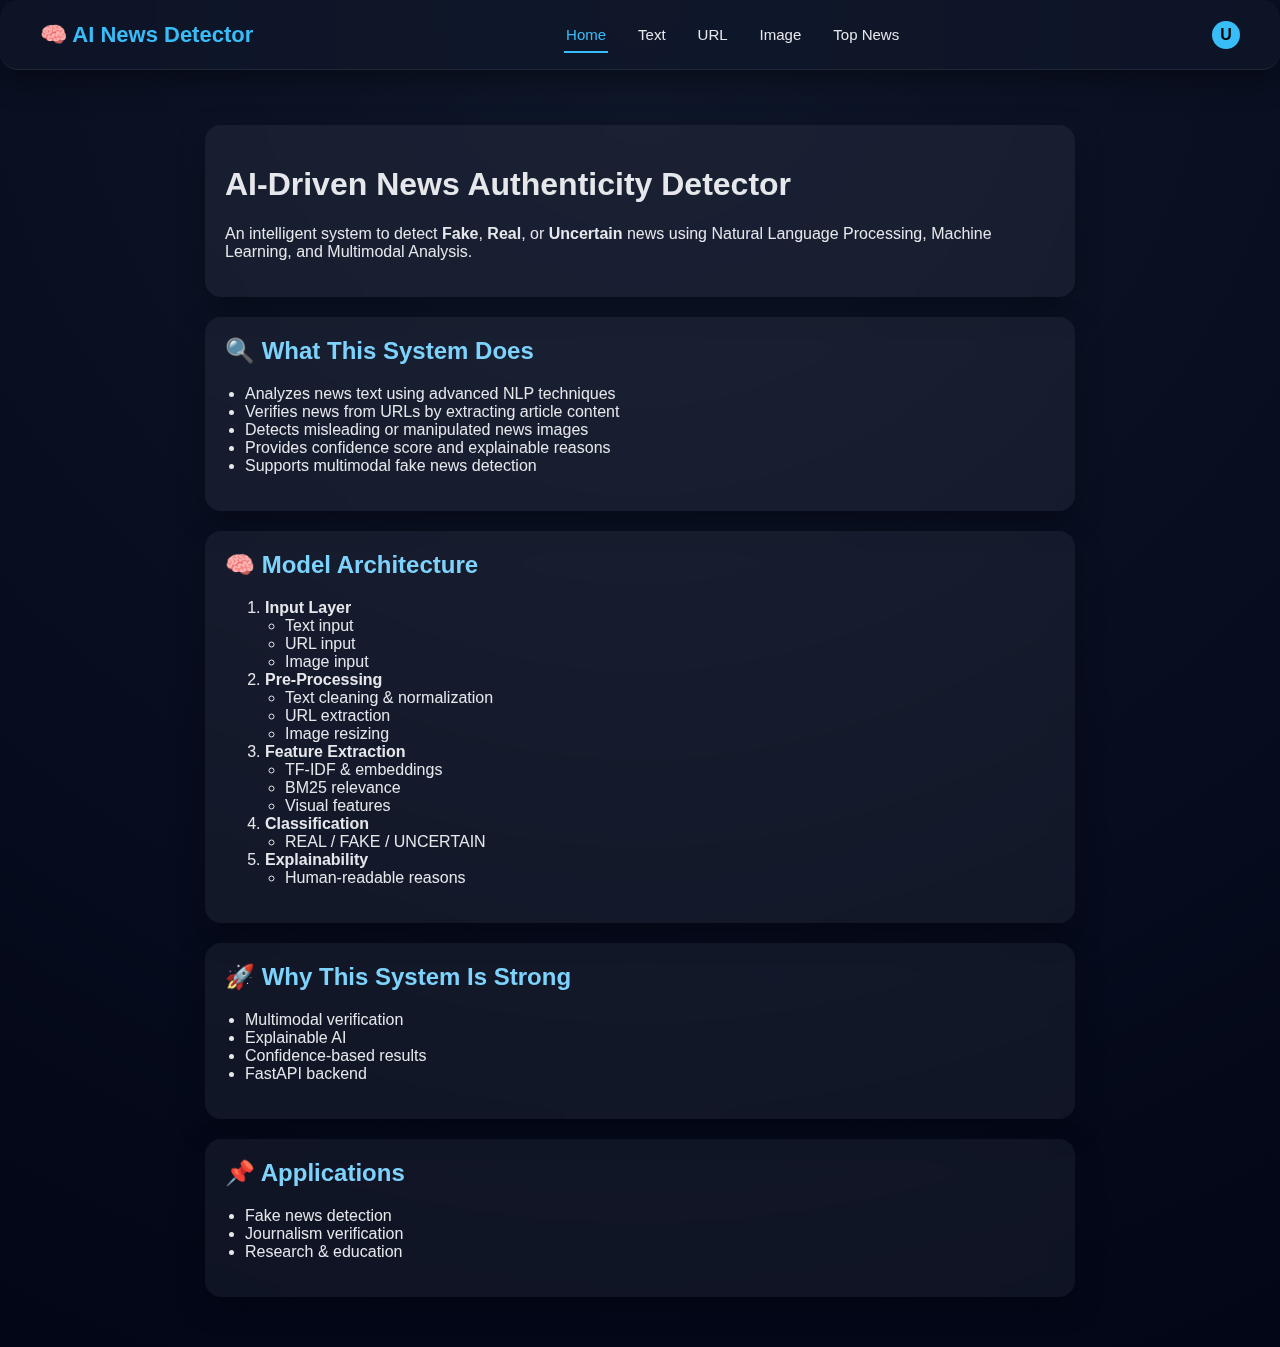
<file: frontend/index.html>
<!DOCTYPE html>
<html lang="en">
<head>
  <meta charset="UTF-8" />
  <title>AI News Authenticity Detector</title>
  <meta name="viewport" content="width=device-width, initial-scale=1.0" />

  <link rel="stylesheet" href="css/style.css" />
  <link rel="stylesheet" href="css/navbar.css" />
</head>

<body>

<!-- ================= NAVBAR ================= -->
<nav class="navbar">
  <div class="nav-left">
    <span class="logo" onclick="location.href='index.html'">🧠 AI News Detector</span>
  </div>

  <ul class="nav-center">
    <li class="active">Home</li>
    <li onclick="location.href='verify-text.html'">Text</li>
    <li onclick="location.href='verify-url.html'">URL</li>
    <li onclick="location.href='verify-image.html'">Image</li>
    <li onclick="location.href='top-news.html'">Top News</li>
  </ul>

  <div class="nav-right">
  
    <div class="profile-box" id="profileBox">
      <div class="avatar" id="avatarText">U</div>
      <div class="profile-dropdown">
        <p id="usernameLabel"></p>
        <button onclick="logout()">Logout</button>
      </div>
    </div>
  </div>
</nav>

<!-- ================= HOME CONTENT ================= -->
<div class="app">

  <section class="card hero-card">
    <h1>AI-Driven News Authenticity Detector</h1>
    <p>
      An intelligent system to detect <b>Fake</b>, <b>Real</b>, or <b>Uncertain</b>
      news using Natural Language Processing, Machine Learning, and Multimodal Analysis.
    </p>
  </section>

  <section class="card">
    <h2>🔍 What This System Does</h2>
    <ul>
      <li>Analyzes news text using advanced NLP techniques</li>
      <li>Verifies news from URLs by extracting article content</li>
      <li>Detects misleading or manipulated news images</li>
      <li>Provides confidence score and explainable reasons</li>
      <li>Supports multimodal fake news detection</li>
    </ul>
  </section>

  <section class="card">
    <h2>🧠 Model Architecture</h2>
    <ol class="architecture">
      <li>
        <b>Input Layer</b>
        <ul>
          <li>Text input</li>
          <li>URL input</li>
          <li>Image input</li>
        </ul>
      </li>
      <li>
        <b>Pre-Processing</b>
        <ul>
          <li>Text cleaning & normalization</li>
          <li>URL extraction</li>
          <li>Image resizing</li>
        </ul>
      </li>
      <li>
        <b>Feature Extraction</b>
        <ul>
          <li>TF-IDF & embeddings</li>
          <li>BM25 relevance</li>
          <li>Visual features</li>
        </ul>
      </li>
      <li>
        <b>Classification</b>
        <ul>
          <li>REAL / FAKE / UNCERTAIN</li>
        </ul>
      </li>
      <li>
        <b>Explainability</b>
        <ul>
          <li>Human-readable reasons</li>
        </ul>
      </li>
    </ol>
  </section>

  <section class="card">
    <h2>🚀 Why This System Is Strong</h2>
    <ul>
      <li>Multimodal verification</li>
      <li>Explainable AI</li>
      <li>Confidence-based results</li>
      <li>FastAPI backend</li>
    </ul>
  </section>

  <section class="card">
    <h2>📌 Applications</h2>
    <ul>
      <li>Fake news detection</li>
      <li>Journalism verification</li>
      <li>Research & education</li>
    </ul>
  </section>

</div>


<script src="js/auth.js"></script>
<script src="js/profile.js"></script>
<script src="js/script.js"></script>

</body>
</html>
</file>
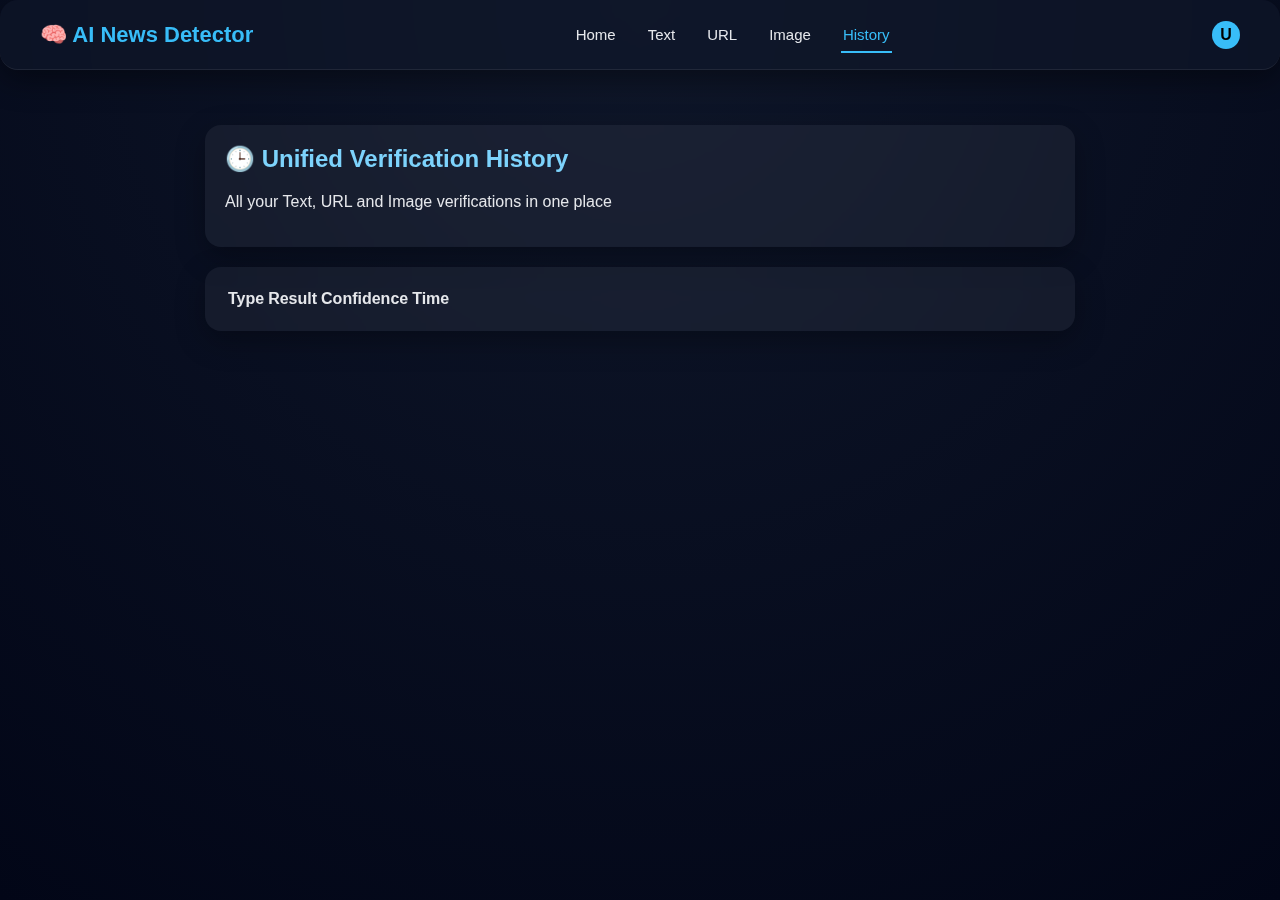
<file: frontend/history.html>
<!DOCTYPE html>
<html lang="en">
<head>
  <meta charset="UTF-8" />
  <title>Verification History | AI News Detector</title>
  <meta name="viewport" content="width=device-width, initial-scale=1.0" />

  <link rel="stylesheet" href="css/style.css" />
  <link rel="stylesheet" href="css/navbar.css" />
</head>

<body>

<!-- ============ NAVBAR ============ -->
<nav class="navbar">
  <div class="nav-left">
    <span class="logo">🧠 AI News Detector</span>
  </div>

  <ul class="nav-center">
    <li onclick="location.href='index.html'">Home</li>
    <li onclick="location.href='verify-text.html'">Text</li>
    <li onclick="location.href='verify-url.html'">URL</li>
    <li onclick="location.href='verify-image.html'">Image</li>
    <li class="active">History</li>
  </ul>

  <div class="nav-right">
    <div class="profile-box">
      <div class="avatar" id="avatarText">U</div>
      <div class="profile-dropdown">
        <p id="usernameLabel"></p>
        <button onclick="logout()">Logout</button>
      </div>
    </div>
  </div>
</nav>

<!-- ============ CONTENT ============ -->
<div class="app">

  <section class="card">
    <h2>🕒 Unified Verification History</h2>
    <p>All your Text, URL and Image verifications in one place</p>
  </section>

  <section class="card">
    <table class="history-table">
      <thead>
        <tr>
          <th>Type</th>
          <th>Result</th>
          <th>Confidence</th>
          <th>Time</th>
        </tr>
      </thead>
      <tbody id="historyBody">
        <!-- JS will inject rows -->
      </tbody>
    </table>
  </section>

</div>

<script src="js/auth.js"></script>
<script src="js/profile.js"></script>
<script src="js/script.js"></script>
<script src="js/history.js"></script>

</body>
</html>
</file>
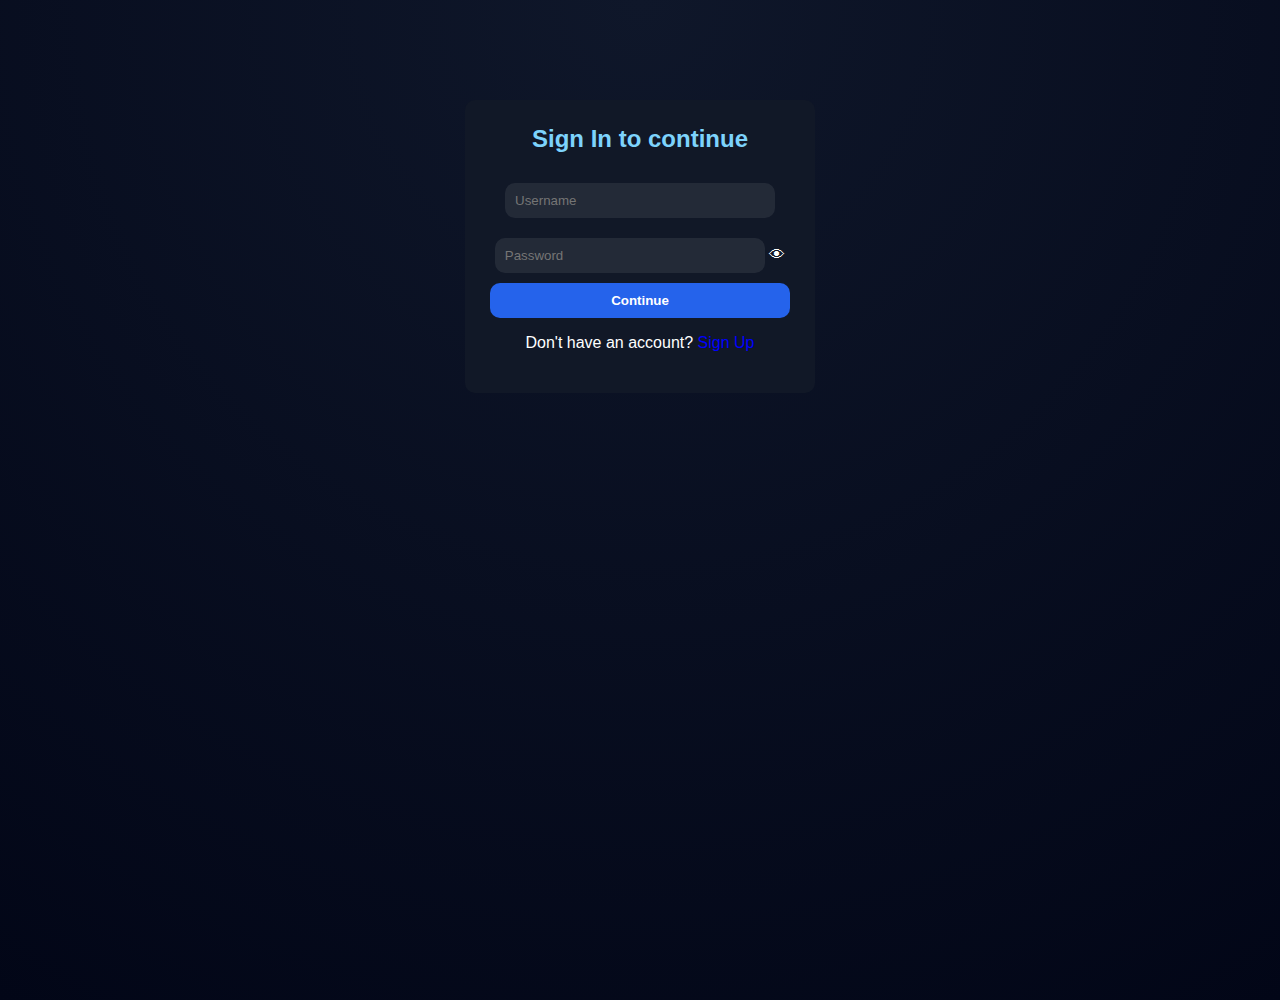
<file: frontend/login.html>
<!DOCTYPE html>
<html lang="en">
<head>
  <meta charset="UTF-8" />
  <title>Login | AI News Detector</title>
  <meta name="viewport" content="width=device-width, initial-scale=1.0" />

  <!-- ✅ CORRECT PATH -->
  <link rel="stylesheet" href="css/style.css" />
</head>
<body>

<div class="auth-card">

  <h2 id="formTitle">Sign In to continue</h2>

  <input type="text" id="username" placeholder="Username" />

  <input
    type="email"
    id="email"
    placeholder="Email"
    class="hidden"
  />

  <div style="position:relative;">
    <input type="password" id="password" placeholder="Password" />
    <span onclick="togglePassword()" style="cursor:pointer;">👁</span>
  </div>

  <!-- 🔥 type MUST be button -->
  <button type="button" onclick="submitAuth()">Continue</button>

  <p id="switchText">
    Don't have an account?
    <span onclick="toggleMode()" style="color:blue; cursor:pointer;">
      Sign Up
    </span>
  </p>

</div>

<!-- ✅ JS PATH FIX -->
<script src="js/auth.js"></script>
<script src="js/script.js"></script>

</body>
</html>
</file>
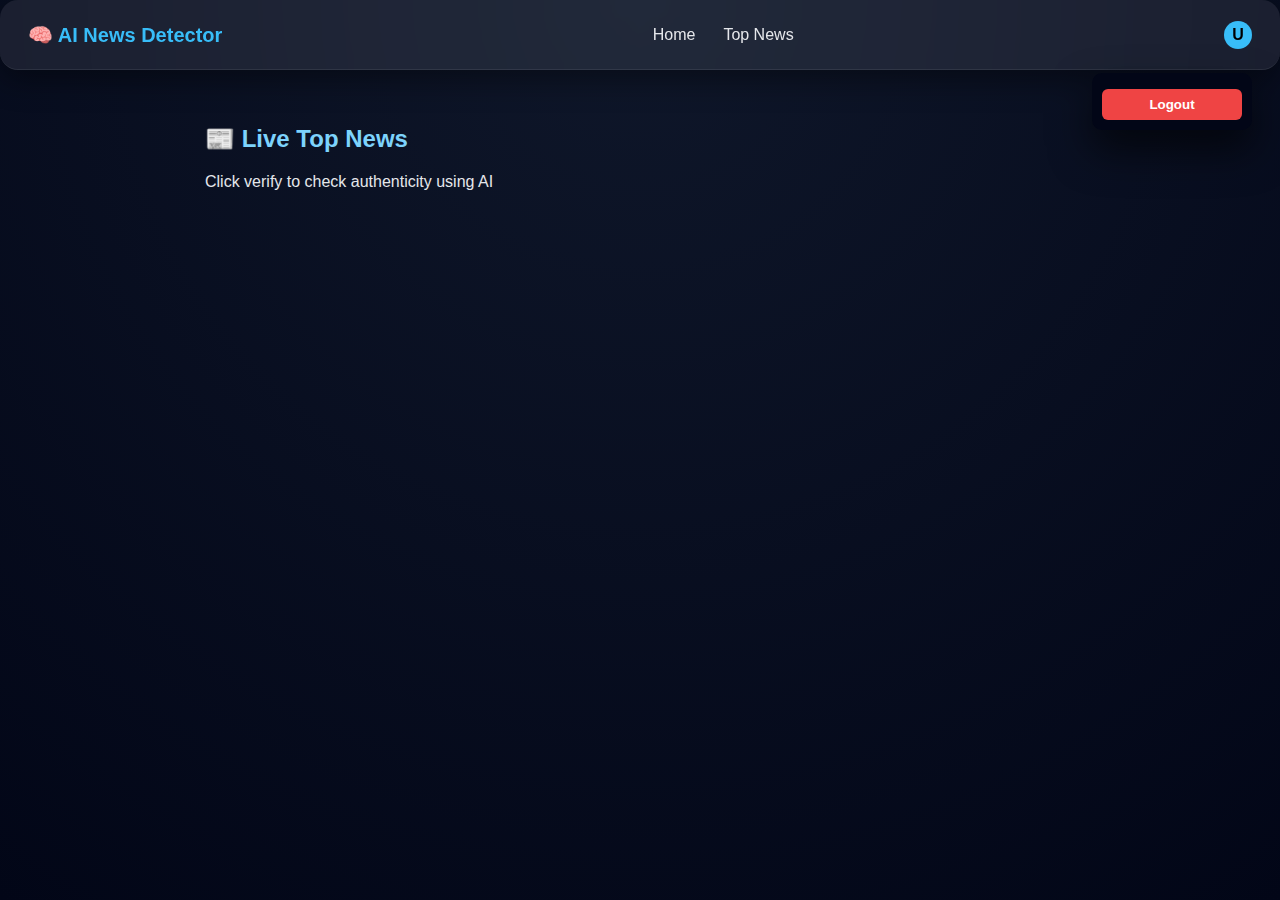
<file: frontend/top-news.html>
<!DOCTYPE html>
<html lang="en">
<head>
  <meta charset="UTF-8" />
  <title>Top News | AI News Detector</title>
  <meta name="viewport" content="width=device-width, initial-scale=1.0" />

  <!-- STYLES -->
  <link rel="stylesheet" href="css/style.css" />
  <link rel="stylesheet" href="css/profile.css" />
</head>

<body>

<!-- ================= NAVBAR ================= -->
<nav class="navbar">
  <div class="nav-left">
    <span class="logo" onclick="location.href='index.html'">
      🧠 AI News Detector
    </span>
  </div>

  <ul class="nav-center">
    <li onclick="location.href='index.html'">Home</li>
    <li class="active">Top News</li>
  </ul>

  <div class="nav-right">
    <div class="profile-box" id="profileBox">
      <div class="avatar" id="avatarText">U</div>

      <div class="profile-dropdown" id="profileDropdown">
        <p id="usernameLabel"></p>
        <button onclick="logout()">Logout</button>
      </div>
    </div>
  </div>
</nav>

<!-- ================= RESULT MODAL ================= -->
<div id="resultModal" class="modal hidden">
  <div class="modal-content">
    <h3 id="modalLabel"></h3>

    <div class="confidence-bar">
      <div id="modalBar"></div>
    </div>

    <p id="modalConfidence"></p>

    <button class="close-btn" onclick="closeModal()">Close</button>
  </div>
</div>

<!-- ================= CONTENT ================= -->
<div class="app">
  <h2>📰 Live Top News</h2>
  <p>Click verify to check authenticity using AI</p>

  <!-- 🔥 NEWS RENDERS HERE -->
  <div id="newsContainer"></div>
</div>

<!-- ================= SCRIPTS (ORDER FIXED) ================= -->
<script src="js/auth.js"></script>
<script src="js/profile.js"></script>
<script src="js/top-news.js"></script>

</body>
</html>
</file>
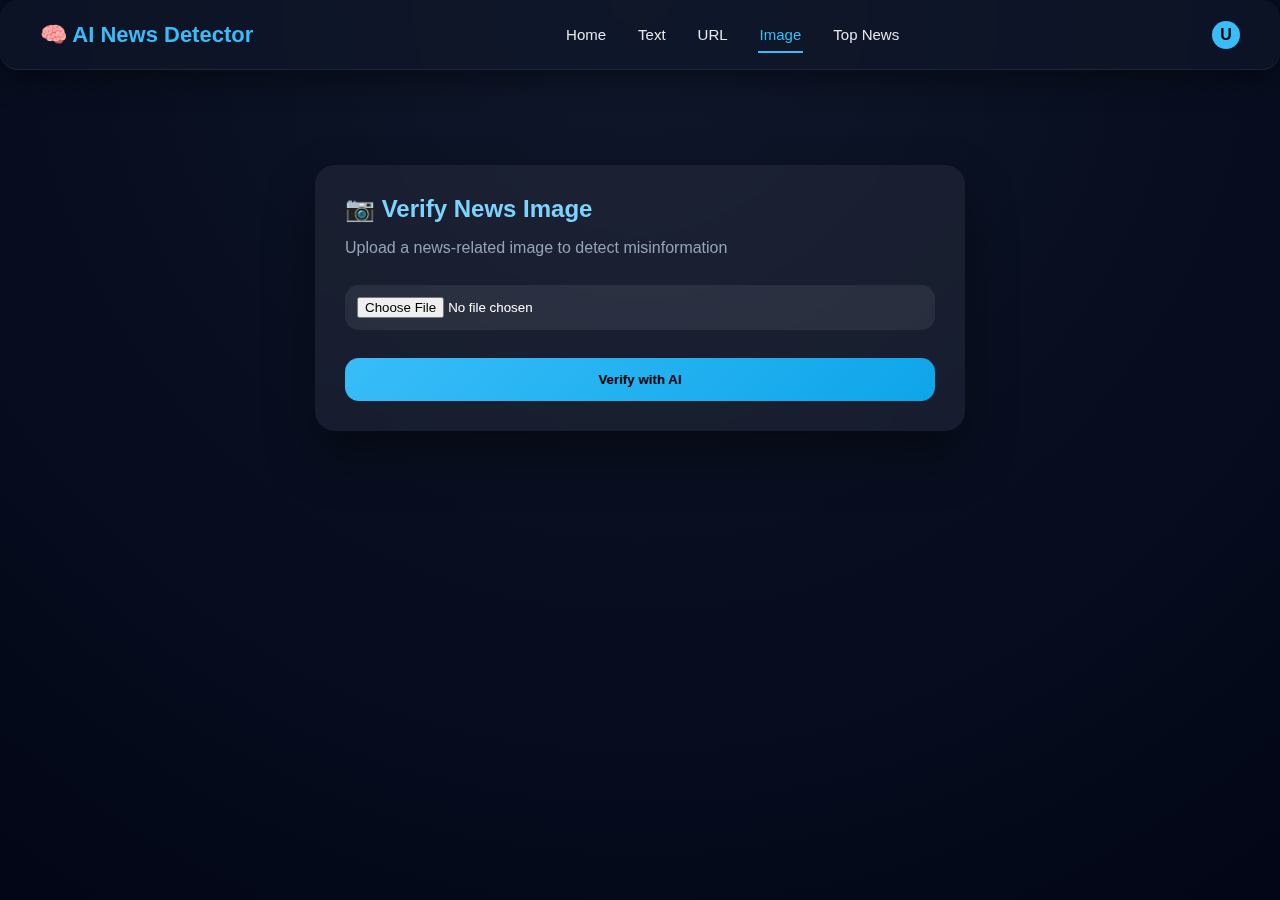
<file: frontend/verify-image.html>
<!DOCTYPE html>
<html lang="en">
<head>
  <meta charset="UTF-8" />
  <title>Verify Image | AI News Detector</title>
  <meta name="viewport" content="width=device-width, initial-scale=1.0" />

  <link rel="stylesheet" href="css/style.css" />
  <link rel="stylesheet" href="css/navbar.css" />
  <link rel="stylesheet" href="css/image.css" />
</head>

<body>

<!-- ================= NAVBAR ================= -->
<nav class="navbar">
  <div class="nav-left">
    <span class="logo" onclick="location.href='index.html'">
      🧠 AI News Detector
    </span>
  </div>

  <ul class="nav-center">
    <li onclick="location.href='index.html'">Home</li>
    <li onclick="location.href='verify-text.html'">Text</li>
    <li onclick="location.href='verify-url.html'">URL</li>
    <li class="active">Image</li>
    <li onclick="location.href='top-news.html'">Top News</li>
  </ul>

  <div class="nav-right">
    <!-- ✅ FIX: id added -->
    <div class="profile-box" id="profileBox">
      <div class="avatar" id="avatarText">U</div>
      <div class="profile-dropdown">
        <p id="usernameLabel"></p>
        <button onclick="logout()">Logout</button>
      </div>
    </div>
  </div>
</nav>

<!-- ================= MAIN ================= -->
<div class="app">

  <div class="image-card">
    <h2>📷 Verify News Image</h2>
    <p>Upload a news-related image to detect misinformation</p>

    <input
      type="file"
      id="imageInput"
      accept="image/*"
      onchange="previewImage()"
    />

    <div class="preview-box hidden" id="previewBox">
      <img id="imagePreview" />
    </div>

    <!-- ✅ button wired -->
    <button type="button" onclick="verifyImage()">
      Verify with AI
    </button>
  </div>

</div>

<!-- ================= RESULT MODAL ================= -->
<div class="modal hidden" id="resultModal">
  <div class="modal-content">
    <h3 id="resultLabel"></h3>

    <div class="confidence-bar">
      <div id="confidenceFill"></div>
    </div>

    <p id="confidenceText"></p>

    <h4>Why this result?</h4>
    <ul id="explanationList"></ul>

    <button class="close-btn" onclick="closeModal()">Close</button>
  </div>
</div>

<!-- ================= SCRIPTS (ORDER FIXED) ================= -->
<script src="js/auth.js"></script>
<script src="js/profile.js"></script>
<script src="js/script.js"></script> <!-- API_BASE + history -->
<script src="js/verify-image.js"></script>

</body>
</html>
</file>
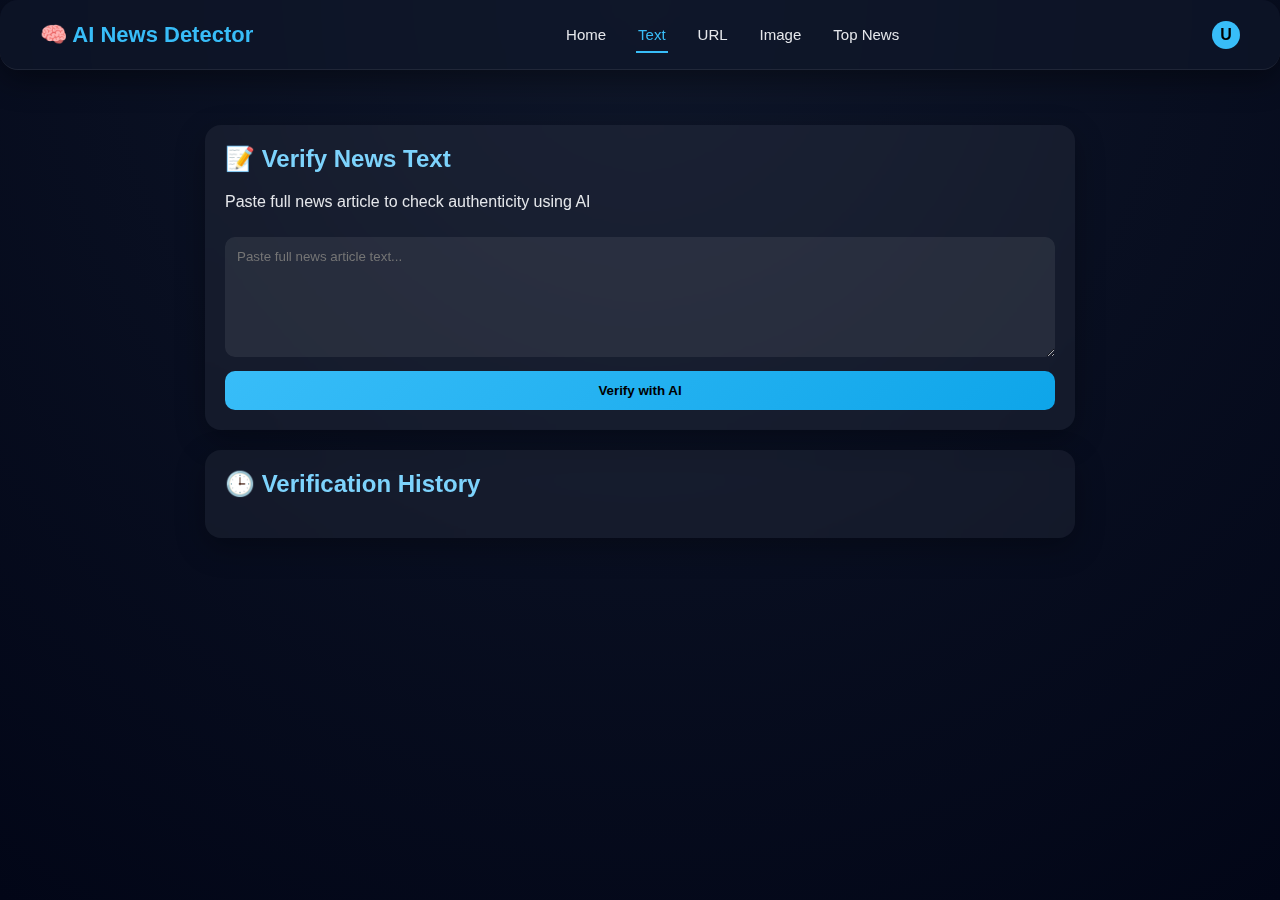
<file: frontend/verify-text.html>
<!DOCTYPE html>
<html lang="en">
<head>
  <meta charset="UTF-8" />
  <title>Verify Text | AI News Detector</title>
  <meta name="viewport" content="width=device-width, initial-scale=1.0" />

  <!-- CSS -->
  <link rel="stylesheet" href="css/style.css" />
  <link rel="stylesheet" href="css/navbar.css" />
  <link rel="stylesheet" href="css/profile.css" />
</head>

<body>

<!-- ================= NAVBAR ================= -->
<nav class="navbar">
  <div class="nav-left">
    <span class="logo" onclick="location.href='index.html'">
      🧠 AI News Detector
    </span>
  </div>

  <ul class="nav-center">
    <li onclick="location.href='index.html'">Home</li>
    <li class="active">Text</li>
    <li onclick="location.href='verify-url.html'">URL</li>
    <li onclick="location.href='verify-image.html'">Image</li>
    <li onclick="location.href='top-news.html'">Top News</li>
  </ul>

  <div class="nav-right">
    <!-- ✅ FIX: id added -->
    <div class="profile-box" id="profileBox">
      <div class="avatar" id="avatarText">U</div>
      <div class="profile-dropdown">
        <p id="usernameLabel"></p>
        <button onclick="logout()">Logout</button>
      </div>
    </div>
  </div>
</nav>

<!-- ================= MAIN ================= -->
<div class="app">

  <!-- TEXT VERIFY -->
  <section class="card" id="textSection">
    <h2>📝 Verify News Text</h2>
    <p>Paste full news article to check authenticity using AI</p>

    <textarea
      id="textInput"
      placeholder="Paste full news article text..."
    ></textarea>

    <button onclick="verifyText()">Verify with AI</button>
  </section>

  <!-- ================= RESULT ================= -->
  <section id="resultBox" class="card hidden">
    <div class="result-header">
      <h2 id="resultLabel"></h2>
      <span id="trustedBadge" class="badge hidden">✔ Trusted Source</span>
    </div>

    <div class="progress">
      <div id="confidenceFill"></div>
    </div>

    <p id="confidenceText"></p>

    <h3>Why this result?</h3>
    <ul id="explanationList"></ul>
  </section>

  <!-- ================= HISTORY ================= -->
  <section class="card">
    <h2>🕒 Verification History</h2>
    <ul id="historyList" class="history"></ul>
  </section>

</div>

<!-- ================= SCRIPTS (ORDER FIXED) ================= -->
<script src="js/auth.js"></script>
<script src="js/profile.js"></script>
<script src="js/script.js"></script>
<script src="js/verify-text.js"></script>

</body>
</html>
</file>
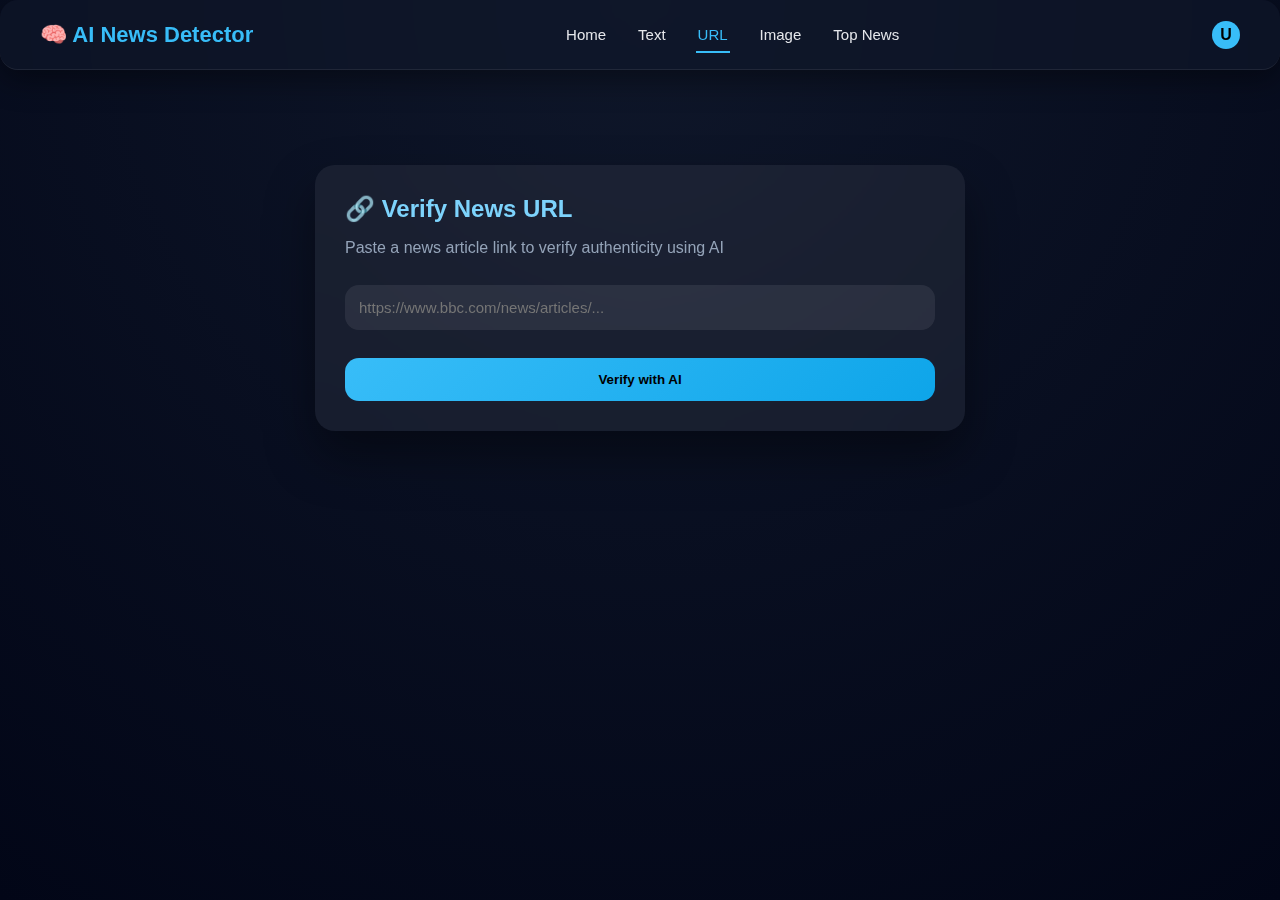
<file: frontend/verify-url.html>
<!DOCTYPE html>
<html lang="en">
<head>
  <meta charset="UTF-8" />
  <title>Verify URL | AI News Detector</title>
  <meta name="viewport" content="width=device-width, initial-scale=1.0" />

  <link rel="stylesheet" href="css/style.css" />
  <link rel="stylesheet" href="css/navbar.css" />
  <link rel="stylesheet" href="css/url.css" />
</head>

<body>

<!-- ================= NAVBAR ================= -->
<nav class="navbar">
  <div class="nav-left">
    <span class="logo" onclick="location.href='index.html'">
      🧠 AI News Detector
    </span>
  </div>

  <ul class="nav-center">
    <li onclick="location.href='index.html'">Home</li>
    <li onclick="location.href='verify-text.html'">Text</li>
    <li class="active">URL</li>
    <li onclick="location.href='verify-image.html'">Image</li>
    <li onclick="location.href='top-news.html'">Top News</li>
  </ul>

  <div class="nav-right">
    <!-- ✅ FIX: id added -->
    <div class="profile-box" id="profileBox">
      <div class="avatar" id="avatarText">U</div>
      <div class="profile-dropdown">
        <p id="usernameLabel"></p>
        <button onclick="logout()">Logout</button>
      </div>
    </div>
  </div>
</nav>

<!-- ================= MAIN ================= -->
<div class="app">

  <div class="url-card">
    <h2>🔗 Verify News URL</h2>
    <p>Paste a news article link to verify authenticity using AI</p>

    <input
      type="text"
      id="urlInput"
      placeholder="https://www.bbc.com/news/articles/..."
      autocomplete="off"
    />

    <!-- ✅ onclick wired -->
    <button type="button" onclick="verifyURL()">
      Verify with AI
    </button>
  </div>

</div>

<!-- ================= RESULT MODAL ================= -->
<div class="modal hidden" id="resultModal">
  <div class="modal-content">
    <h3 id="resultLabel"></h3>

    <div class="confidence-bar">
      <div id="confidenceFill"></div>
    </div>

    <p id="confidenceText"></p>

    <h4>Why this result?</h4>
    <ul id="explanationList"></ul>

    <button class="close-btn" onclick="closeModal()">Close</button>
  </div>
</div>

<!-- ================= SCRIPTS (ORDER FIXED) ================= -->
<script src="js/auth.js"></script>
<script src="js/profile.js"></script>
<script src="js/script.js"></script> <!-- API_BASE -->
<script src="js/verify-url.js"></script>
<script src="js/history.js"></script>

</body>
</html>
</file>
<file: frontend/css/style.css>
/* ================= NAVBAR ================= */

.navbar {
  position: sticky;
  top: 0;
  z-index: 999;
  height: 70px;
  padding: 0 40px;

  display: flex;
  align-items: center;
  justify-content: space-between;

  background: rgba(15, 23, 42, 0.75);
  backdrop-filter: blur(14px);
  border-bottom: 1px solid rgba(255,255,255,0.08);
}

.nav-left .logo {
  font-size: 20px;
  font-weight: 600;
  color: #38bdf8;
}

.nav-center {
  list-style: none;
  display: flex;
  gap: 28px;
  padding: 0;
  margin: 0;
}

.nav-item {
  cursor: pointer;
  font-weight: 500;
  color: #cbd5f5;
  transition: 0.2s;
}

.nav-item:hover,
.nav-item.active {
  color: #38bdf8;
}

.nav-right {
  display: flex;
  align-items: center;
}

* {
  box-sizing: border-box;
  font-family: "Segoe UI", sans-serif;
}

body {
  margin: 0;
  min-height: 100vh;
  background: radial-gradient(circle at top, #0f172a, #020617);
  color: #e5e7eb;
}

.app {
  max-width: 900px;
  margin: auto;
  padding: 30px 15px;
}

header {
  text-align: center;
  margin-bottom: 30px;
}

header h1 {
  font-size: 2.2rem;
  color: #38bdf8;
}

header p {
  color: #94a3b8;
}

.card {
  background: rgba(255,255,255,0.05);
  border-radius: 16px;
  padding: 20px;
  margin-bottom: 20px;
  backdrop-filter: blur(10px);
  box-shadow: 0 10px 30px rgba(0,0,0,0.3);
}

h2 {
  margin-top: 0;
  color: #7dd3fc;
}

textarea, input {
  width: 100%;
  padding: 12px;
  border-radius: 10px;
  border: none;
  background: rgba(255,255,255,0.08);
  color: white;
  margin: 10px 0;
  resize: vertical;
}

textarea {
  min-height: 120px;
}

button {
  width: 100%;
  padding: 12px;
  border-radius: 10px;
  border: none;
  cursor: pointer;
  background: linear-gradient(135deg, #38bdf8, #0ea5e9);
  color: black;
  font-weight: bold;
  transition: 0.2s;
}

button:hover {
  transform: scale(1.02);
}

.hidden {
  display: none;
}

/* RESULT */
.result-header {
  display: flex;
  justify-content: space-between;
  align-items: center;
}

.badge {
  background: #22c55e;
  padding: 6px 10px;
  border-radius: 999px;
  color: black;
  font-size: 0.8rem;
}

.progress {
  background: rgba(255,255,255,0.1);
  height: 12px;
  border-radius: 999px;
  overflow: hidden;
  margin: 10px 0;
}

#confidenceFill {
  height: 100%;
  width: 0%;
  background: yellow;
  transition: width 0.4s;
}

ul {
  padding-left: 20px;
}

.history li {
  font-size: 0.9rem;
  color: #cbd5f5;
}
.auth-card {
  width: 350px;
  margin: 100px auto;
  padding: 25px;
  background: #111827;
  color: white;
  border-radius: 10px;
  text-align: center;
}

.auth-card input {
  width: 90%;
  padding: 10px;
  margin: 10px 0;
}

.auth-card button {
  padding: 10px 20px;
  background: #2563eb;
  color: white;
  border: none;
  cursor: pointer;
}
.logout-btn {
  padding: 8px 15px;
  background: #dc2626;
  color: white;
  border: none;
  border-radius: 6px;
  cursor: pointer;
}
.top-bar {
  display: flex;
  justify-content: space-between;
  align-items: center;
  padding: 20px 40px;
}

.logo {
  font-size: 26px;
  font-weight: 600;
  color: #38bdf8;
}

.user-menu {
  position: relative;
}

.avatar {
  display: flex;
  align-items: center;
  gap: 8px;
  cursor: pointer;
  background: #1e293b;
  padding: 8px 14px;
  border-radius: 999px;
  color: #fff;
}

#avatarText {
  background: #38bdf8;
  color: #000;
  width: 28px;
  height: 28px;
  border-radius: 50%;
  display: flex;
  align-items: center;
  justify-content: center;
  font-weight: bold;
}

.dropdown {
  position: absolute;
  right: 0;
  top: 50px;
  background: #020617;
  border-radius: 10px;
  width: 180px;
  box-shadow: 0 10px 30px rgba(0,0,0,.5);
  padding: 10px;
}

.dropdown p {
  color: #94a3b8;
  margin: 5px 0;
}

.dropdown button {
  width: 100%;
  background: #ef4444;
  border: none;
  padding: 8px;
  border-radius: 6px;
  color: #fff;
  cursor: pointer;
}

.hidden {
  display: none;
}
/* ================= NAVBAR ================= */

.navbar {
  display: flex;
  justify-content: space-between;
  align-items: center;
  padding: 16px 28px;
  margin-bottom: 25px;
  border-radius: 18px;
  background: rgba(255, 255, 255, 0.08);
  backdrop-filter: blur(14px);
  box-shadow: 0 10px 30px rgba(0,0,0,0.4);
}

.logo {
  font-size: 1.4rem;
  font-weight: 700;
  color: #38bdf8;
}

/* PROFILE */
.profile {
  position: relative;
  display: flex;
  align-items: center;
  gap: 6px;
  cursor: pointer;
}

.avatar {
  width: 38px;
  height: 38px;
  border-radius: 50%;
  background: linear-gradient(135deg, #38bdf8, #0ea5e9);
  color: #020617;
  font-weight: bold;
  display: flex;
  align-items: center;
  justify-content: center;
}

.caret {
  color: #e5e7eb;
  font-size: 14px;
}

/* DROPDOWN */
.dropdown {
  position: absolute;
  right: 0;
  top: 48px;
  background: #020617;
  border-radius: 12px;
  width: 170px;
  padding: 12px;
  box-shadow: 0 15px 40px rgba(0,0,0,0.6);
  animation: fadeIn 0.2s ease;
}

.dropdown p {
  margin: 0 0 10px;
  font-weight: 600;
  color: #94a3b8;
}

.dropdown button {
  width: 100%;
  padding: 8px;
  border-radius: 8px;
  border: none;
  background: #ef4444;
  color: white;
  cursor: pointer;
}

.dropdown button:hover {
  background: #dc2626;
}

@keyframes fadeIn {
  from { opacity: 0; transform: translateY(-6px); }
  to { opacity: 1; transform: translateY(0); }
}
/* ========== RESULT MODAL ========== */
.result-modal {
  position: fixed;
  inset: 0;
  background: rgba(0,0,0,0.6);
  display: flex;
  align-items: center;
  justify-content: center;
  z-index: 999;
}

.result-modal.hidden {
  display: none;
}

.modal-card {
  width: 350px;
  background: #020617;
  padding: 25px;
  border-radius: 16px;
  text-align: center;
  box-shadow: 0 30px 60px rgba(0,0,0,.5);
}

.modal-card h2 {
  margin-bottom: 15px;
  font-size: 22px;
}

.confidence-bar {
  background: #1e293b;
  height: 12px;
  border-radius: 999px;
  overflow: hidden;
  margin: 15px 0;
}

#modalBar {
  height: 100%;
  width: 0%;
  transition: width .4s;
}

.modal-card button {
  margin-top: 15px;
  padding: 10px;
  width: 100%;
  border: none;
  border-radius: 10px;
  background: #38bdf8;
  font-weight: bold;
  cursor: pointer;
}
</file>
<file: frontend/css/navbar.css>
/* ================= NAVBAR (GLASS EFFECT) ================= */

.navbar {
  position: sticky;
  top: 0;
  z-index: 1000;

  display: flex;
  justify-content: space-between;
  align-items: center;

  padding: 14px 40px;

  background: rgba(15, 23, 42, 0.65);
  backdrop-filter: blur(14px);
  -webkit-backdrop-filter: blur(14px);

  border-bottom: 1px solid rgba(255, 255, 255, 0.08);
}

/* ================= LEFT LOGO ================= */

.nav-left .logo {
  font-size: 22px;
  font-weight: 700;
  color: #38bdf8;
  cursor: pointer;
  transition: transform 0.3s ease;
}

.nav-left .logo:hover {
  transform: scale(1.05);
}

/* ================= CENTER MENU ================= */

.nav-center {
  list-style: none;
  display: flex;
  gap: 28px;
  padding: 0;
  margin: 0;
}

.nav-center li {
  position: relative;
  font-size: 15px;
  font-weight: 500;
  color: #e5e7eb;
  cursor: pointer;
  padding: 6px 2px;
  transition: color 0.3s ease;
}

/* Hover underline animation */
.nav-center li::after {
  content: "";
  position: absolute;
  left: 0;
  bottom: -4px;
  width: 0%;
  height: 2px;
  background: #38bdf8;
  transition: width 0.3s ease;
}

.nav-center li:hover {
  color: #38bdf8;
}

.nav-center li:hover::after {
  width: 100%;
}

/* Active page */
.nav-center li.active {
  color: #38bdf8;
}

.nav-center li.active::after {
  width: 100%;
}

/* ================= RIGHT PROFILE ================= */

.nav-right {
  display: flex;
  align-items: center;
}

/* Avatar */
.profile-box {
  position: relative;
  cursor: pointer;
}

.profile-box .avatar {
  width: 38px;
  height: 38px;
  border-radius: 50%;
  background: linear-gradient(135deg, #38bdf8, #0ea5e9);
  color: #020617;
  font-weight: 700;
  font-size: 16px;

  display: flex;
  align-items: center;
  justify-content: center;

  transition: transform 0.3s ease, box-shadow 0.3s ease;
}

.profile-box:hover .avatar {
  transform: scale(1.08);
  box-shadow: 0 0 0 6px rgba(56, 189, 248, 0.15);
}

/* ================= DROPDOWN ================= */

.profile-dropdown {
  position: absolute;
  right: 0;
  top: 50px;

  width: 180px;
  padding: 12px;

  background: rgba(2, 6, 23, 0.95);
  backdrop-filter: blur(12px);

  border-radius: 12px;
  box-shadow: 0 15px 40px rgba(0, 0, 0, 0.6);

  opacity: 0;
  visibility: hidden;
  transform: translateY(-10px);
  transition: all 0.3s ease;
}

/* Show dropdown on hover */
.profile-box:hover .profile-dropdown {
  opacity: 1;
  visibility: visible;
  transform: translateY(0);
}

.profile-dropdown p {
  margin: 0 0 10px;
  font-size: 14px;
  color: #cbd5f5;
  text-align: center;
}

/* Logout button */
.profile-dropdown button {
  width: 100%;
  padding: 8px;
  border-radius: 8px;
  border: none;
  cursor: pointer;

  background: #ef4444;
  color: white;
  font-weight: 600;

  transition: background 0.25s ease, transform 0.2s ease;
}

.profile-dropdown button:hover {
  background: #dc2626;
  transform: scale(1.03);
}

/* ================= RESPONSIVE ================= */

@media (max-width: 900px) {
  .nav-center {
    display: none;
  }
}
</file>
<file: frontend/css/profile.css>
.profile-box {
  position: relative;
  cursor: pointer;
}

.avatar {
  width: 40px;
  height: 40px;
  border-radius: 50%;
  background: #38bdf8;
  color: #020617;
  font-weight: bold;
  display: flex;
  align-items: center;
  justify-content: center;
}

.profile-dropdown {
  position: absolute;
  right: 0;
  top: 52px;
  width: 160px;

  background: #020617;
  border-radius: 10px;
  padding: 10px;

  box-shadow: 0 20px 40px rgba(0,0,0,0.6);
}

.profile-dropdown p {
  margin: 6px 0;
  color: #94a3b8;
}

.profile-dropdown button {
  width: 100%;
  background: #ef4444;
  border: none;
  padding: 8px;
  border-radius: 6px;
  color: white;
  cursor: pointer;
}

.hidden {
  display: none;
}
</file>
<file: frontend/css/image.css>
.image-card {
  max-width: 650px;
  margin: 40px auto;
  padding: 30px;

  background: rgba(255,255,255,0.06);
  backdrop-filter: blur(14px);
  border-radius: 20px;

  box-shadow: 0 25px 50px rgba(0,0,0,0.4);
}

.image-card h2 {
  color: #7dd3fc;
  margin-bottom: 6px;
}

.image-card p {
  color: #94a3b8;
  margin-bottom: 18px;
}

.image-card input {
  width: 100%;
  padding: 12px;
  border-radius: 14px;
  border: none;
  background: rgba(255,255,255,0.08);
  color: white;
}

.preview-box {
  margin: 20px 0;
  text-align: center;
}

.preview-box img {
  max-width: 100%;
  border-radius: 16px;
  box-shadow: 0 15px 35px rgba(0,0,0,0.5);
}

.image-card button {
  margin-top: 18px;
  width: 100%;
  padding: 14px;
  border-radius: 14px;
  border: none;

  background: linear-gradient(135deg, #38bdf8, #0ea5e9);
  font-weight: bold;
  cursor: pointer;
  transition: transform 0.25s ease;
}

.image-card button:hover {
  transform: scale(1.03);
}

/* Modal shared */
.modal {
  position: fixed;
  inset: 0;
  background: rgba(0,0,0,0.6);
  display: flex;
  align-items: center;
  justify-content: center;
  z-index: 2000;
}

.modal-content {
  width: 420px;
  padding: 25px;
  border-radius: 20px;

  background: rgba(2,6,23,0.95);
  backdrop-filter: blur(16px);
  box-shadow: 0 30px 60px rgba(0,0,0,0.7);
}

.confidence-bar {
  height: 12px;
  background: rgba(255,255,255,0.1);
  border-radius: 999px;
  overflow: hidden;
  margin: 10px 0;
}

#confidenceFill {
  height: 100%;
  width: 0%;
  transition: width 0.4s ease;
}

.close-btn {
  margin-top: 15px;
  width: 100%;
  padding: 10px;
  border-radius: 10px;
  border: none;
  cursor: pointer;

  background: #ef4444;
  color: white;
  font-weight: bold;
}

.hidden {
  display: none;
}
</file>
<file: frontend/css/url.css>
.url-card {
  max-width: 650px;
  margin: 40px auto;
  padding: 30px;

  background: rgba(255,255,255,0.06);
  backdrop-filter: blur(14px);
  border-radius: 20px;

  box-shadow: 0 25px 50px rgba(0,0,0,0.4);
}

.url-card h2 {
  color: #7dd3fc;
  margin-bottom: 6px;
}

.url-card p {
  color: #94a3b8;
  margin-bottom: 18px;
}

.url-card input {
  width: 100%;
  padding: 14px;
  border-radius: 14px;
  border: none;

  background: rgba(255,255,255,0.08);
  color: white;
  font-size: 15px;
}

.url-card button {
  margin-top: 18px;
  width: 100%;
  padding: 14px;
  border-radius: 14px;
  border: none;

  background: linear-gradient(135deg, #38bdf8, #0ea5e9);
  font-weight: bold;
  cursor: pointer;
  transition: transform 0.25s ease;
}

.url-card button:hover {
  transform: scale(1.03);
}

/* Modal styles same as text page */
.modal {
  position: fixed;
  inset: 0;
  background: rgba(0,0,0,0.6);
  display: flex;
  align-items: center;
  justify-content: center;
  z-index: 2000;
}

.modal-content {
  width: 420px;
  padding: 25px;
  border-radius: 20px;

  background: rgba(2,6,23,0.95);
  backdrop-filter: blur(16px);
  box-shadow: 0 30px 60px rgba(0,0,0,0.7);
}

.confidence-bar {
  height: 12px;
  background: rgba(255,255,255,0.1);
  border-radius: 999px;
  overflow: hidden;
  margin: 10px 0;
}

#confidenceFill {
  height: 100%;
  width: 0%;
  transition: width 0.4s ease;
}

.close-btn {
  margin-top: 15px;
  width: 100%;
  padding: 10px;
  border-radius: 10px;
  border: none;
  cursor: pointer;

  background: #ef4444;
  color: white;
  font-weight: bold;
}

.hidden {
  display: none;
}
</file>
